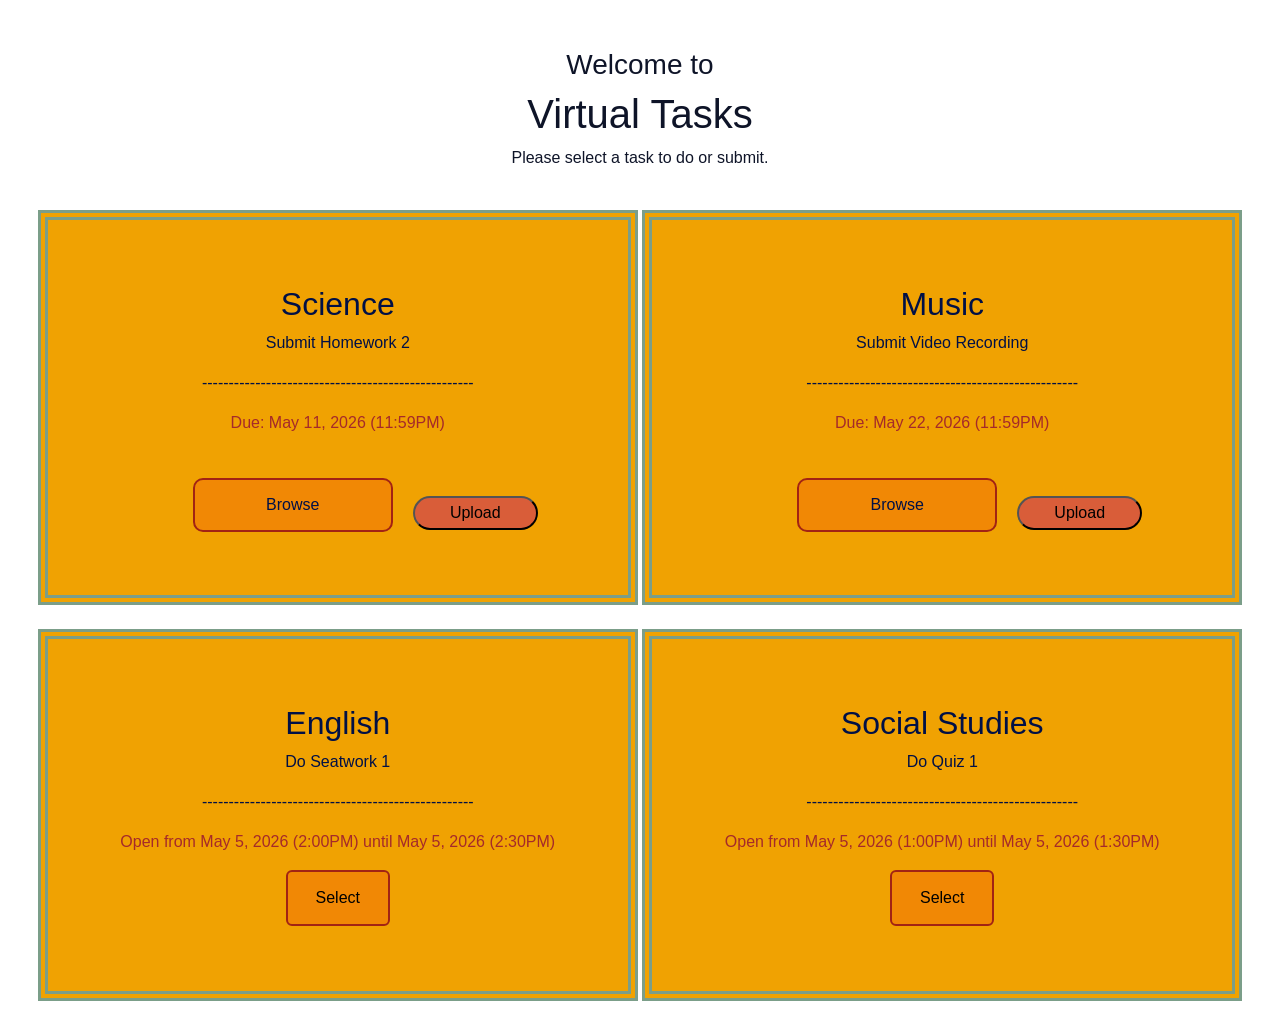
<file: index.html>
<!DOCTYPE html>
<html>
    <head>
         <meta charset="UTF-8">
        <meta name="viewport" content="width=device-width, initial-scale=1.0">
        <link href="https://cdn.jsdelivr.net/npm/bootstrap@5.3.3/dist/css/bootstrap.min.css" rel="stylesheet">
        <script src="https://cdn.jsdelivr.net/npm/bootstrap@5.3.3/dist/js/bootstrap.bundle.min.js"></script>

        <title>>Q4 ICT9 Project</title>
        <link rel="stylesheet" href="stylestasks.css">
    </head>
    <body>
        <br><br>
        <span style="text-align:center">
        <h3>Welcome to</h3>
        <h1>Virtual Tasks</h1>
        <p>Please select a task to do or submit.</p>
<!--
Source - https://stackoverflow.com/a/39365090
Posted by Hitesh Misro
Retrieved 2026-05-02, License - CC BY-SA 3.0
-->
<br>
            <form>
                <h2>Science</h2>
                <p>Submit Homework 2</p>
                <p>---------------------------------------------------</p>
                <!--
                Source - https://stackoverflow.com/a/39365090
                Posted by Hitesh Misro
                Retrieved 2026-05-02, License - CC BY-SA 3.0
                -->
                <span style="color:brown"><p>Due: May 11, 2026 (11:59PM)</p></span>
               <form action="" method="post" enctype="multipart/form-data">
                <input type="file"  id="upload-photo" name="files[]" multiple="multiple" accept="image/*"/>
                <label id="upload-photo-label" for="upload-photo">Browse</label>
                <br>
                <button type="submit" value="Upload!">Upload</button>
            </form>
            </form>

            <form>
                <h2>Music</h2>
                <p>Submit Video Recording</p>
                <p>---------------------------------------------------</p>
                <span style="color:brown"><p>Due: May 22, 2026 (11:59PM)</p></span>

                <!--
                Source - https://stackoverflow.com/a/39365090
                Posted by Hitesh Misro
                Retrieved 2026-05-02, License - CC BY-SA 3.0
                -->
               <form action="" method="post" enctype="multipart/form-data">
                <input type="file"  id="upload-photo" name="files[]" multiple="multiple" accept="image/*"/>
                <label id="upload-photo-label" for="upload-photo">Browse</label>
                <br>
                <button type="submit" value="Upload!" class="button button1">Upload</button>
            </form>

            <br><br>
            <form>
            <h2>English</h2>
            <p>Do Seatwork 1</p>
            <p>---------------------------------------------------</p>
            <span style="color:brown"><p>Open from May 5, 2026 (2:00PM) until May 5, 2026 (2:30PM)</p></span>
            <input type="button" class="btn btn-warning" onclick="nb_input()" value="Select"><br>
            </form>
            
            <form>
            <h2>Social Studies</h2>
            <p>Do Quiz 1</p>
            <p>---------------------------------------------------</p>
            <span style="color:brown"><p>Open from May 5, 2026 (1:00PM) until May 5, 2026 (1:30PM)</p></span>
            <input type="button" class="btn btn-warning" onclick="nb_input()" value="Select"><br>
            </form>
            
        <br><br>


    <script src="main.js"></script>
    </body>
</html>
</file>
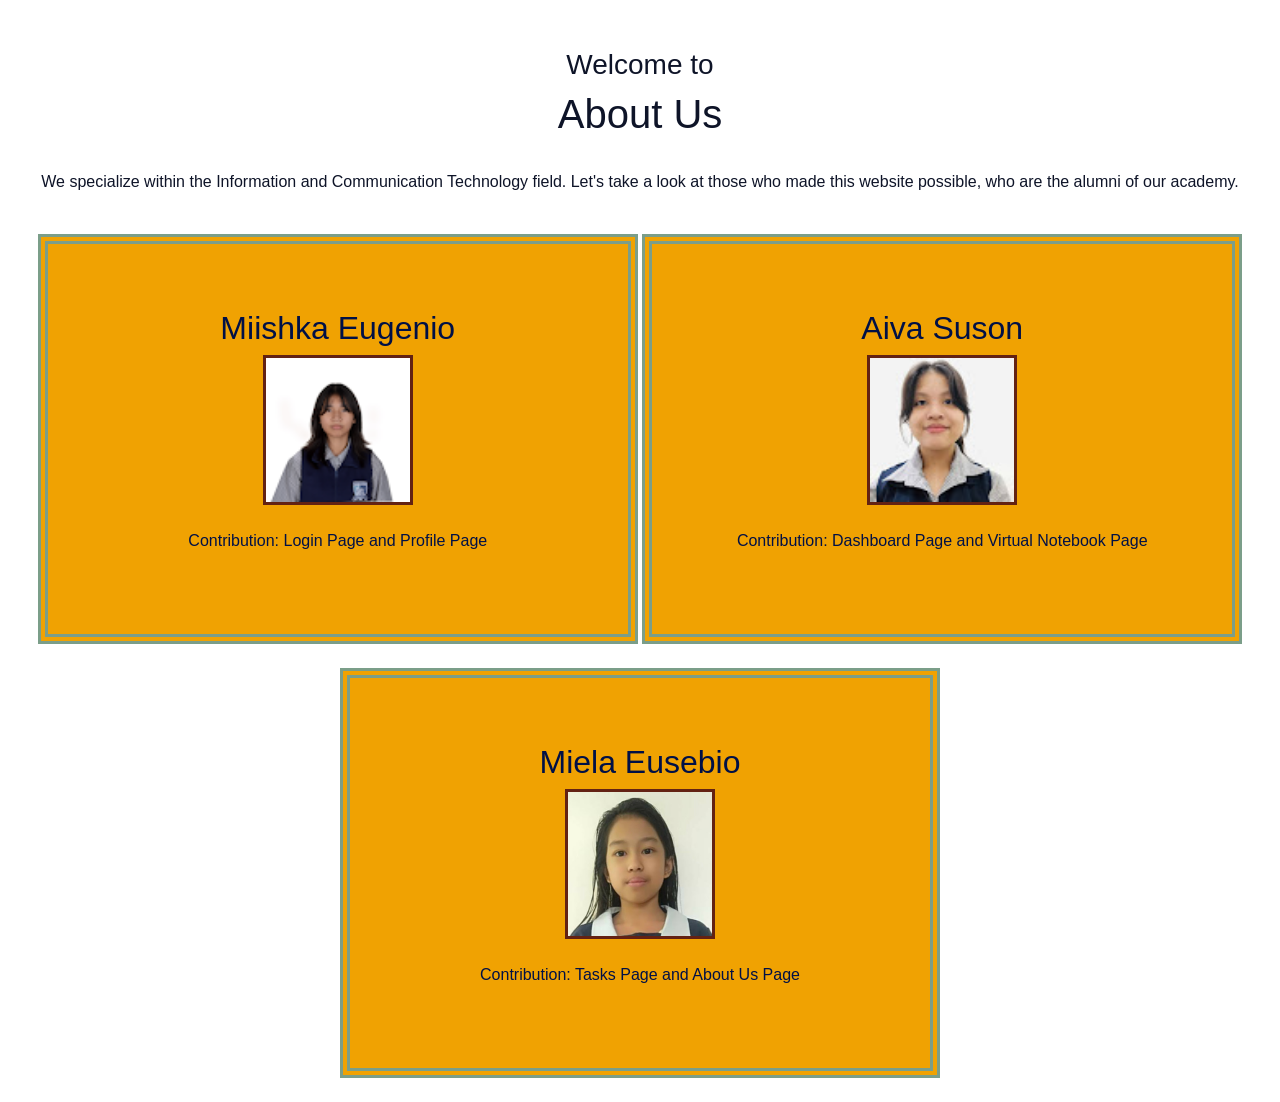
<file: index2.html>
<!DOCTYPE html>
<html>
    <head>
         <meta charset="UTF-8">
        <meta name="viewport" content="width=device-width, initial-scale=1.0">
        <link href="https://cdn.jsdelivr.net/npm/bootstrap@5.3.3/dist/css/bootstrap.min.css" rel="stylesheet">
        <script src="https://cdn.jsdelivr.net/npm/bootstrap@5.3.3/dist/js/bootstrap.bundle.min.js"></script>

        <title>>Q4 ICT9 Project</title>
        <link rel="stylesheet" href="stylesaboutus.css">
    </head>
    <body>
        <br><br>
        <span style="text-align:center">
        <h3>Welcome to</h3>
        <h1>About Us</h1>
            
        <br><p>We specialize within the Information and Communication Technology field. Let's take a look at those who made this website possible, who are the alumni of our academy.</p></span>
<!--
Source - https://stackoverflow.com/a/39365090
Posted by Hitesh Misro
Retrieved 2026-05-02, License - CC BY-SA 3.0
-->
<br>

            <form>
                <h2>Miishka Eugenio</h2>
                <img src="Miishka Eugenio.png" alt="Miishka Eugenio's Picture"style="width:150px; height:150px;">  
                <br><br>
                <p>Contribution: Login Page and Profile Page</p>
            </form>
            </form>

            <form>
                <h2>Aiva Suson</h2>
                <img src="Aiva Suson.jpg" alt="Aiva Suson's Picture" style="width:150px; height:150px;"> 
                <br><br>
                <p>Contribution: Dashboard Page and Virtual Notebook Page</p>

            </form>

            <br><br>
            <form>
                <h2>Miela Eusebio</h2>
                <img src="Miela Eusebio.jpg" alt="Miela Eusebio's Picture" style="width:150px; height:150px;"> 
                <br><br>
                <p>Contribution: Tasks Page and About Us Page</p>

            </form>

        <br><br>


    <script src="main.js"></script>
    </body>
</html>
</file>
<file: stylestasks.css>
/* Color Palette: */
            body {
                font-family:'Gill Sans', 'Gill Sans MT', Calibri, 'Trebuchet MS', sans-serif;
                text-align: center;
                color:#0e1428;
            }
            form {
                color: #001046;
                border: 10px double #7b9e89;
                background: #f0a202;
                padding:65px;
                width: 600px;
                text-align: center;
                margin: 0 auto; 
                    /*Reference: Daneesha. (2021, June 4). HTML How to center a Form. Stack Overflow. https://stackoverflow.com/questions/67832436/html-how-to-center-a-form#:~:text=4%20Answers&text=If%20you%20want%20to%20centre,0%20auto%20with%20a%20width.&text=if%20you%20want%20to%20centre%20inline,text%2Dalign:%20centre%20works. */
                display: inline-block;
                    /*Reference: https://stackoverflow.com/questions/29071946/how-to-get-forms-next-to-each-other-rather-than-below-one-another* answered  Mar 16, 2015 at 8:15 by SW4 */
            }

            /*
            Source - https://stackoverflow.com/a/39365090
            Posted by Hitesh Misro
            Retrieved 2026-05-02, License - CC BY-SA 3.0
            */

            #upload-photo {
                height: 0;
                width: 0;
            }

            #upload-photo-label {

                border-radius: 25px;
                background-color: #f18805;
                padding: 25px;
                width: 200px;
                height: 10px;
                display: flex;
                align-items: center;
                justify-content: center;
                    /*Prompt: how do i make the text of the button higher
                    https://github.com/copilot/share/c04f019c-0800-80d7-8010-f64704d52896*/
                margin-left:80px;
            /*Reference for styling and rounded corners: https://www.w3schools.com/css/css3_borders.asp */
                border-radius: 10px 10px 10px 10px;
                -webkit-border-radius: 10px 10px 10px 10px;
                -moz-border-radius: 10px 10px 10px 10px;
                border: 2px solid #a22314;
            }

            #upload-photo-label:active{
                background:#ccc;
            }

            #upload-photo-label:hover{ /*Prompt: how do i do the same but for the browse button [Regarding the hover transition and pox shadow for the upload button] https://github.com/copilot/share/c04f019c-0800-80d7-8010-f64704d52896*/
                box-shadow: 0 8px 16px 0 rgba(0,0,0,0.6);
                transition-duration: 0.4s;
                /*Code is by Aiva in the notebook section*/

            }

            button[type="submit"] { /*Prompt: how do i make the upload button under the browse https://github.com/copilot/share/c04f019c-0800-80d7-8010-f64704d52896 */
                display: block;
                margin-left: 300px;
                    /*Prompt: how do i make the submit button go to the right
                    https://github.com/copilot/share/c04f019c-0800-80d7-8010-f64704d52896*/
                margin-top:-60px;
            /*Prompt: how do i make the submit button go to the right
                    https://github.com/copilot/share/c04f019c-0800-80d7-8010-f64704d52896*/
                border-radius:25px;
                background-color: #d95d39;
                padding: 15px;
                width: 125px;
                height: 10px;
                display: flex;
                align-items: center;
                justify-content: center;
                    /*Prompt: how do i make the text of the button higher
                    https://github.com/copilot/share/c04f019c-0800-80d7-8010-f64704d52896*/
                    
}
            button[type="submit"]:hover {
                box-shadow: 0 8px 16px 0 rgba(0,0,0,0.6);
                transition-duration: 0.4s;
                /*Code is by Aiva in the notebook section*/

            }

            button[id="upload-photo"]:hover {
                box-shadow: 0 8px 16px 0 rgba(0,0,0,0.6);
                transition-duration: 0.4s;
                /*Code is by Aiva in the notebook section*/

            }


                .btn {
                border: 2px solid #a22314;
                background-color: #f18805;
                color: black;
                padding: 14px 28px;
                font-size: 16px;
                cursor: pointer;
                }
                /*Reference:https://www.w3schools.com/howto/howto_css_outline_buttons.asp*/
</file>
<file: stylesaboutus.css>
/* Color Palette: */
            body {
                font-family:'Gill Sans', 'Gill Sans MT', Calibri, 'Trebuchet MS', sans-serif;
                text-align: center;
                color:#0e1428;
            }
            form {
                color: #001046;
                border: 10px double #7b9e89;
                background: #f0a202;
                padding:65px;
                width: 600px;
                text-align: center;
                margin: 0 auto; 
                    /*Reference: Daneesha. (2021, June 4). HTML How to center a Form. Stack Overflow. https://stackoverflow.com/questions/67832436/html-how-to-center-a-form#:~:text=4%20Answers&text=If%20you%20want%20to%20centre,0%20auto%20with%20a%20width.&text=if%20you%20want%20to%20centre%20inline,text%2Dalign:%20centre%20works. */
                display: inline-block;
                    /*Reference: https://stackoverflow.com/questions/29071946/how-to-get-forms-next-to-each-other-rather-than-below-one-another* answered  Mar 16, 2015 at 8:15 by SW4 */
            }

            img {
                border: 3px solid #632213;
            }
</file>
